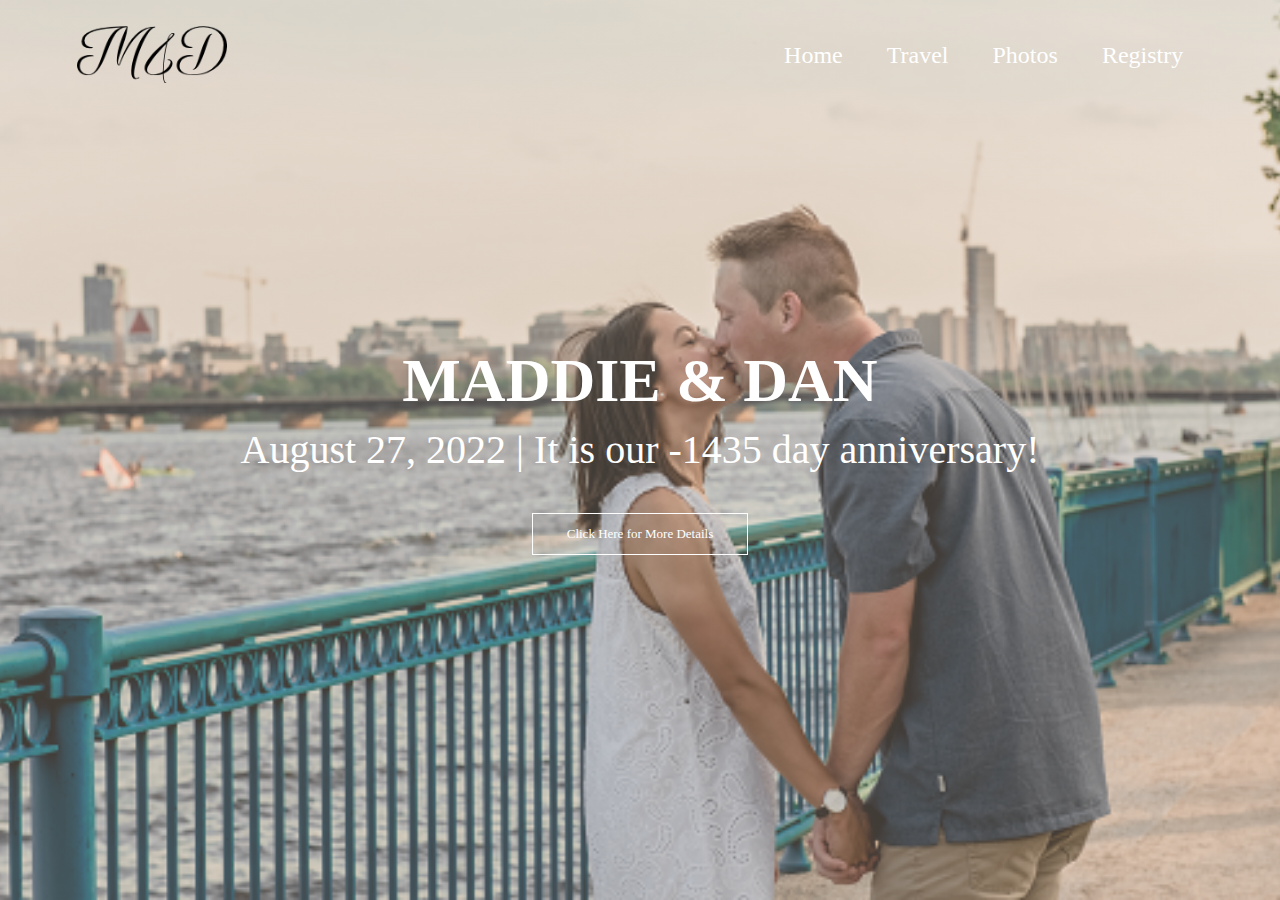
<file: docs/index.html>
<!DOCTYPE html>
<html>
<head>
  <meta name="viewport" content="width=device-width" initial-scale=1.0>
  <title>Maddie and Dan's Wedding Website</title>
  <link rel="stylesheet" href="style.css">
  <link rel="preconnect" href="https://fonts.gstatic.com">
  <!-- <link href=<google font link> rel="stylesheet"> -->
  <link rel="stylesheet" href="https://stackpath.bootstrapcdn.com/font-awesome/4.7.0/css/font-awesome.min.css">
  <script>
  var date = new Date("August 22, 2022");
  var now = new Date();
  var diff = date.getTime() - now.getTime();
  var daysLeft = Math.floor(diff / (1000 * 60 * 60 * 24));
    if (daysLeft > 1) {
    document.getElementById("weddingCountdown").innerText= `August 27, 2022 | ${daysLeft} days left!`;
  } else if (daysLeft > 0) {
  document.getElementById("weddingCountdown").innerText= `August 27, 2022 | ${daysLeft} day left!`;
  } else if
  (daysLeft ==0) {
    document.getElementById("weddingCountdown").innerText= `August 27, 2022 | It's our day!`;
  } else {
    document.getElementById("weddingCountdown").innerText= `August 27, 2022 | It is our ${daysLeft} day anniversary!`;
  }

  </script>
</head>
<body onload="countdown()">
<section class="header">
  <nav>
    <a href="index.html"><img src="images/logo.png"></a>
    <div class="nav-links" id="navLinks">
      <i class="fa fa-times" onclick="hideMenu()"></i>
      <ul>
        <li><a href="#">Home</a></li>
        <li><a href="#">Travel</a></li>
        <li><a href="#">Photos</a></li>
        <li><a href="#">Registry</a></li>
      </ul>
    </div>
    <i class="fa fa-bars" onclick="showMenu()"></i>
  </nav>

<div class="text-box">
  <h1>MADDIE & DAN</h1>
  <p id="weddingCountdown"></p>
  <a href="" class="hero-btn">Click Here for More Details</a>
</div>
</section>
<!--   Stuff  -->
<section class="Details">


</section>
<!------JavaScript for Toggle Menu--->
<script src="java/menu.js"></script>
<!--JavaScript to give countdown until August 27 2022-->
<script src="java/countdown.js"></script>
</body>
</html>
</file>
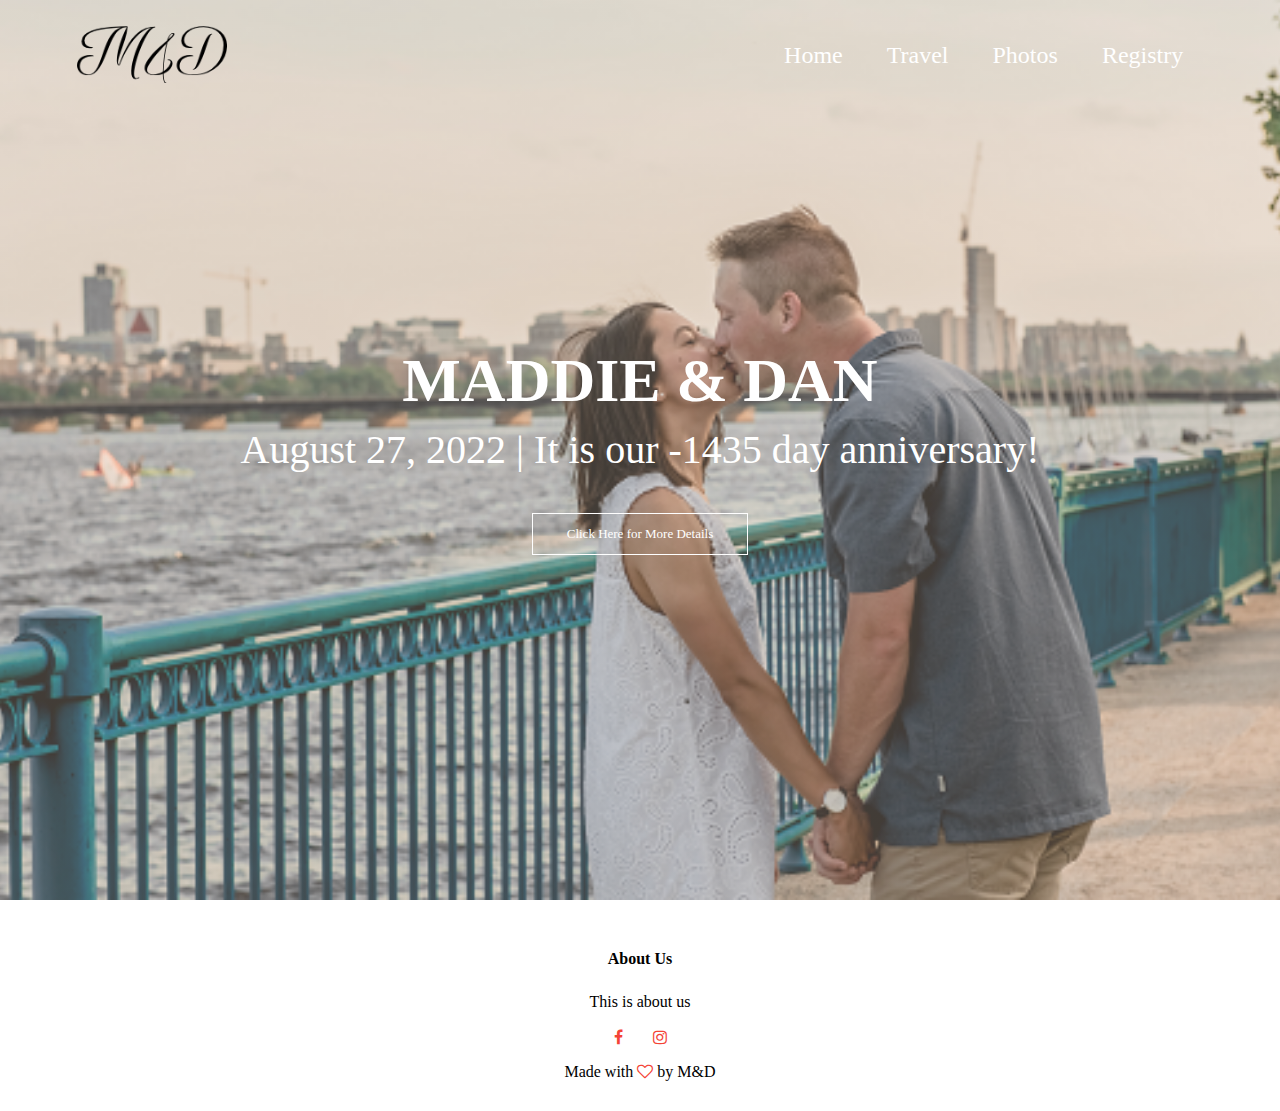
<file: docs/photos.html>
<!DOCTYPE html>
<html>
<head>
  <meta name="viewport" content="width=device-width" initial-scale=1.0>
  <title>Maddie and Dan's Wedding Website</title>
  <link rel="stylesheet" href="style.css">
  <link rel="preconnect" href="https://fonts.gstatic.com">
  <!-- <link href=<google font link> rel="stylesheet"> -->
  <link rel="stylesheet" href="https://stackpath.bootstrapcdn.com/font-awesome/4.7.0/css/font-awesome.min.css">
  <script>
  var date = new Date("August 22, 2022");
  var now = new Date();
  var diff = date.getTime() - now.getTime();
  var daysLeft = Math.floor(diff / (1000 * 60 * 60 * 24));
    if (daysLeft > 1) {
    document.getElementById("weddingCountdown").innerText= `August 27, 2022 | ${daysLeft} days left!`;
  } else if (daysLeft > 0) {
  document.getElementById("weddingCountdown").innerText= `August 27, 2022 | ${daysLeft} day left!`;
  } else if
  (daysLeft ==0) {
    document.getElementById("weddingCountdown").innerText= `August 27, 2022 | It's our day!`;
  } else {
    document.getElementById("weddingCountdown").innerText= `August 27, 2022 | It is our ${daysLeft} day anniversary!`;
  }

  </script>
</head>
<body onload="countdown()">
<section class="header">
  <nav>
    <a href="index.html"><img src="images/logo.png"></a>
    <div class="nav-links" id="navLinks">
      <i class="fa fa-times" onclick="hideMenu()"></i>
      <ul>
        <li><a href="#">Home</a></li>
        <li><a href="#">Travel</a></li>
        <li><a href="#">Photos</a></li>
        <li><a href="#">Registry</a></li>
      </ul>
    </div>
    <i class="fa fa-bars" onclick="showMenu()"></i>
  </nav>

<div class="text-box">
  <h1>MADDIE & DAN</h1>
  <p id="weddingCountdown"></p>
  <a href="" class="hero-btn">Click Here for More Details</a>
</div>
</section>
<!--   Stuff  -->
<section class="Details">


</section>
<!------stuff if we want another section--->
<!-- Footer -->
<section class="footer">
  <h4>About Us</h4>
  <p>This is about us</p>
  <div class="icons">
    <i class="fa fa-facebook"></i>
    <i class="fa fa-instagram"></i>
  </div>
  <p>Made with <i class="fa fa-heart-o"></i> by M&D</p>
</section>
<script src="java/menu.js"></script>
<!--JavaScript to give countdown until August 27 2022-->
<script src="java/countdown.js"></script>
</body>
</html>
</file>
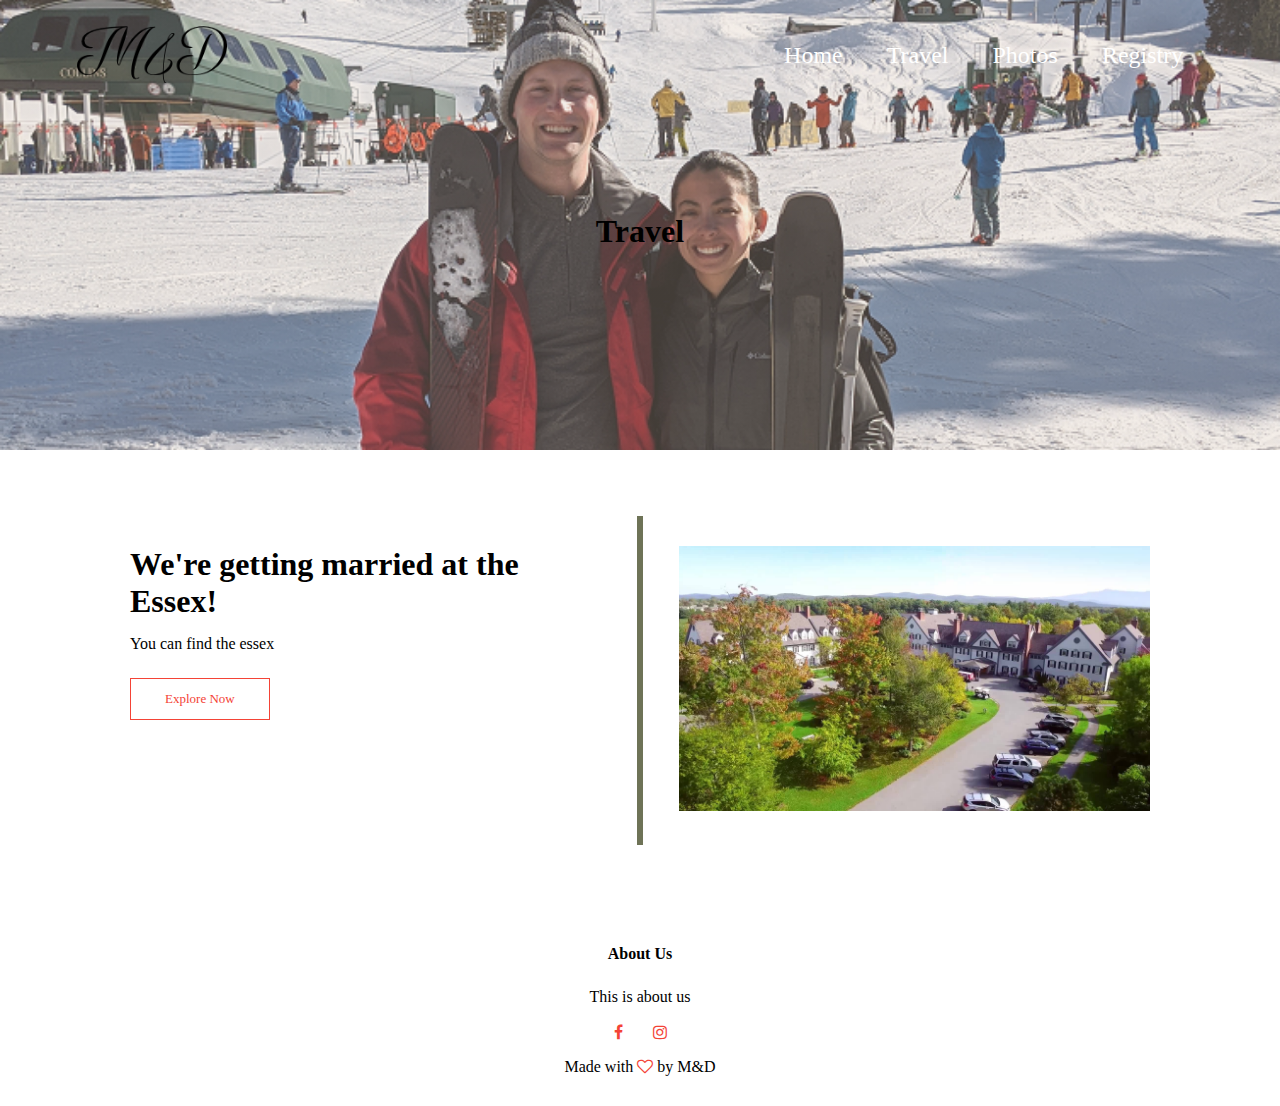
<file: docs/travel.html>
<!DOCTYPE html>
<html>
<head>
  <meta name="viewport" content="width=device-width" initial-scale=1.0>
  <title>Maddie and Dan's Wedding Website</title>
  <link rel="stylesheet" href="style.css">
  <link rel="preconnect" href="https://fonts.gstatic.com">
  <!-- <link href=<google font link> rel="stylesheet"> -->
  <link rel="stylesheet" href="https://stackpath.bootstrapcdn.com/font-awesome/4.7.0/css/font-awesome.min.css">
</head>
<body onload="countdown()">
<section class="sub-header">
  <nav>
    <a href="index.html"><img src="images/logo.png"></a>
    <div class="nav-links" id="navLinks">
      <i class="fa fa-times" onclick="hideMenu()"></i>
      <ul>
        <li><a href="#index.html">Home</a></li>
        <li><a href="#travel.html">Travel</a></li>
        <li><a href="#photos.html">Photos</a></li>
        <li><a href="#registry">Registry</a></li>
      </ul>
    </div>
    <i class="fa fa-bars" onclick="showMenu()"></i>
  </nav>
  <h1>Travel</h1>
</section>
<!-- Travel Content -->
<section class="travel">

  <div class="row">
      <div class="travel-col">
        <h1>We're getting married at the Essex!</h1>
        <p>You can find the essex</p>
        <a href="" class="hero-btn red-btn">Explore Now</a>
      </div>
      <div class="divider">

      </div>
      <div class="travel-col">
        <img src="images/essex.jpg">
      </div>
  </div>

</section>
<!-- Footer -->
<section class="footer">
  <h4>About Us</h4>
  <p>This is about us</p>
  <div class="icons">
    <i class="fa fa-facebook"></i>
    <i class="fa fa-instagram"></i>
  </div>
  <p>Made with <i class="fa fa-heart-o"></i> by M&D</p>
</section>
<script src="java/menu.js"></script>
<!--JavaScript to give countdown until August 27 2022-->
<script src="java/countdown.js"></script>
</body>
</html>
</file>
<file: docs/style.css>
*{
	margin: 0;
	padding: 0;
	/*font-family:*/
}
html {
  margin: 0 auto;
  padding: 0;
  overflow-x: hidden;
}
body {
  margin: 0 auto;
	padding:0;
	width: 100%;
  overflow-x: hidden;
}

.header{
	min-height: 100vh;
	width: 100%;
	background-image: linear-gradient(
		rgba(219,  200,  182, 0.3),
		rgba(219,  200,  182, 0.3)),
		/*rgba(110 , 115 , 87, 0.5),
		rgba(110 , 115 , 87, 0.5)),*/
		url(images/bannersmall.png)
		;
	background-position: center;
	background-size: cover;
	position: relative;
}

nav{
	display: flex;
	padding: 2% 6%;
	justify-content: space-between;
	align-items: center;
}

nav img{
	width: 150px;
}

.nav-links{
	flex: 1;
	text-align: right;
}

.nav-links ul li {
	list-style: none;
	display: inline-block;
	padding: 8px 20px;
	position: relative;
}

.nav-links ul li a{
	color: #fff;
	text-decoration: none;
	font-size: 24px;
}

/*defaulting to no effect*/
.nav-links ul li::after {
	content: '';
	width: 0%;
	height: 2px;
	background: rgba(110 , 115 , 87, 1);
	display: block;
	margin: auto;
	transition:0.5s;
}
/*hover effect*/
.nav-links ul li:hover::after{
	width:100%;
}

.text-box{
	width: 90%;
	color: #fff;
	position: absolute;
	top: 50%;
	left: 50%;
	transform: translate(-50%,-50%);
	text-align: center;
}

.text-box h1{
	font-size: 62px;
}

.text-box p{
	margin: 10px 0 40px;
	font-size: 40px;
	color: #fff;
}
/*Idk why this is hero-btn*/
.hero-btn{
	display: inline-block;
	text-decoration: none;
	color: #fff;
	border: 1px solid #fff;
	padding: 12px 34px;
	font-size: 13px;
	background: transparent;
	position: relative;
	cursor: pointer;
}

.hero-btn:hover{
	border: 1px solid rgb(110 , 115 , 87);
	background: rgb(110 , 115 , 87);
	transition: 1s;
}

nav .fa{
	display: none;
}


@media(max-width:700px)  {
	.text-box h1{
		font-size: 20px;
	}
	.nav-links ul li {
		display: block;
	}
	.nav-links{
		position: absolute;
		background: #f44336;
		height: 100vh;
		width: 200px;
		top: 0;
		right: -200px;
		text-align: left;
		z-index: 2;
		transition: 1s;
	}
	nav .fa{
		display: block;
		color: #fff;
		margin: 10px;
		font-size: 22px;
		cursor: pointer;
	}
	.nav-links ul{
		padding-left: 30px;

	}

	.row{
		flex-direction: column;
	}

	.divider{
		border-top: 6px solid rgb(110 , 115 , 87);
	}
}

/*--stuff if we want another section--*/
/*Footer*/
.footer{
	width: 100%;
	text-align: center;
	padding: 30px 0;
}

.footer h4{
	margin-bottom: 25px;
	margin-top: 20px;
	font-weight: 600;
}

.icons .fa{
	color: #f44336;
	margin: 0 13px;
	cursor: pointer;
	padding: 18px 0;
}

.fa-heart-o{
	color: #f44336;
}

/* travel page */

.sub-header{
	height: 50vh;
	width: 100%;
	background-image: linear-gradient(
		rgba(219,  200,  182, 0.3),
		rgba(219,  200,  182, 0.3)),
		/*rgba(110 , 115 , 87, 0.5),
		rgba(110 , 115 , 87, 0.5)),*/
		url(images/travel.png)
		;
		background-position: center;
		background-size: cover;
		text-align: center;
		position: relative;
}

.sub-header h1{
	margin-top: 100px;
}

.travel{
	width: 80%;
	margin: auto;
	padding-top: 15px;
	padding-bottom: 50px;
}

.row
{
    margin-top: 5%;
    display: flex;
    justify-content: space-between;
}

.travel-col{
	flex-basis: 46%;
	padding: 30px 2px;
}

.travel-col img{
	width: 100%
}

.travel-col h1{
	padding-top: 0;
}

.travel-col p{
	padding: 15px 0 25px;
}

.divider{
	border-left: 6px solid rgb(110 , 115 , 87);
}

 .red-btn{
	border: 1px solid #f44336;
	background: transparent;
	color: #f44336;
}

.red-btn:hover{
	color:#fff;
}
</file>
